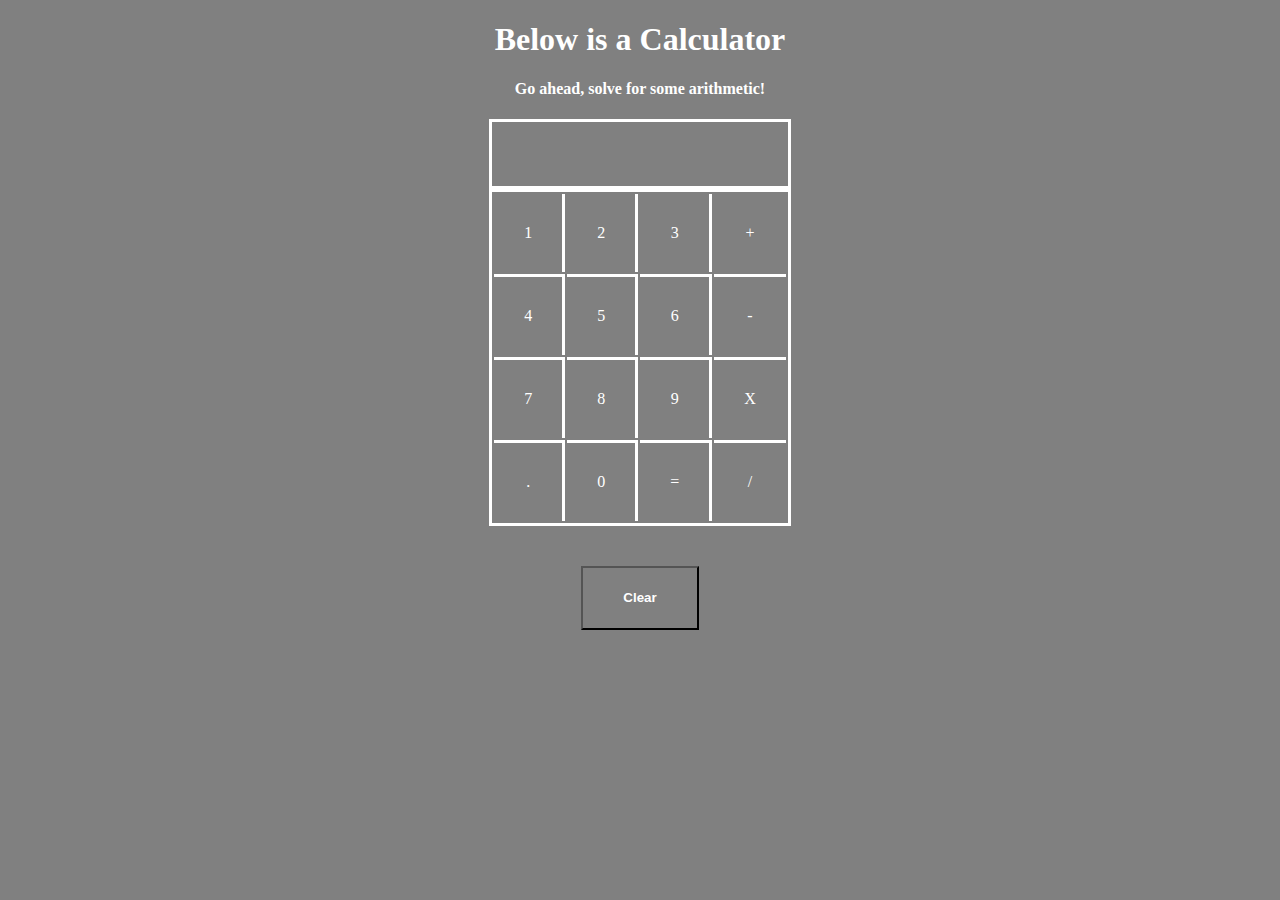
<file: calculator/index.html>
<!DOCTYPE html>
<html lang="en">
<head>
    <meta charset="UTF-8">
    <meta http-equiv="X-UA-Compatible" content="IE=edge">
    <meta name="viewport" content="width=device-width, initial-scale=1.0">
    <script src="https://code.jquery.com/jquery-3.6.0.min.js" 
    integrity="sha256-/xUj+3OJU5yExlq6GSYGSHk7tPXikynS7ogEvDej/m4=" 
    crossorigin="anonymous">
    </script>
    <script src= "app.js"></script>
    <link rel = "stylesheet" href = "style.css">
    <title>Calculator</title>
</head>
<body>
    <h1> Below is a Calculator</h1>
    <h4>Go ahead, solve for some arithmetic!</h4>
    <table class = "display">
            <tr>
                <th class = "disp1"></th>
            </tr> 
    </table>
    <table>
            <tr>
                <td class = "column 1">1</td>
                <td class = "column 2">2</td>
                <td class = "column 3">3</td>
                <td class = "4">+</td>
            </tr>
            <tr>
                <td class = "row right 5">4</td>
                <td class = "row right 6">5</td>
                <td class = "row right 7">6</td>
                <td class = "row 8">-</td>
            </tr>
            <tr>
                <td class = "row right 9">7</td>
                <td class = "row right 10">8</td>
                <td class = "row right 11">9</td>
                <td class = "row 12">X</td>
            </tr>
            <tr>
                <td class = "row right 13">.</td>
                <td class = "row right 14">0</td>
                <td class = "row right 15">=</td>
                <td class = "row 16">/</td>
            </tr>

        </table>
        <button class = "but">
            Clear
            </button>
</body>
</html>
</file>
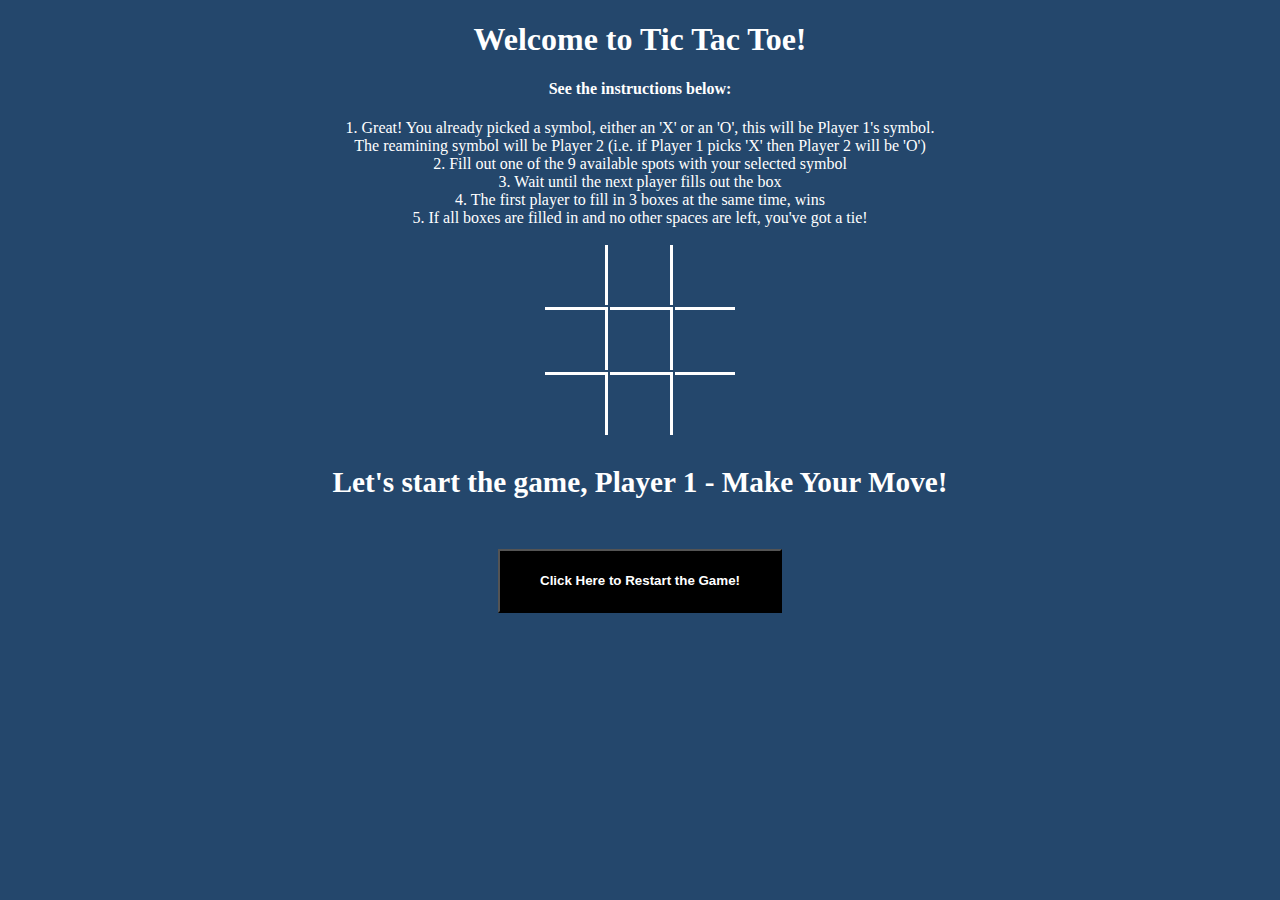
<file: tictac/index.html>
<!DOCTYPE html>
<!DOCTYPE html>
<html lang="en">
<head>
    <meta charset="UTF-8">
    <meta http-equiv="X-UA-Compatible" content="IE=edge">
    <meta name="viewport" content="width=device-width, initial-scale=1.0">
    <script src="https://code.jquery.com/jquery-3.6.0.min.js" 
    integrity="sha256-/xUj+3OJU5yExlq6GSYGSHk7tPXikynS7ogEvDej/m4=" 
    crossorigin="anonymous">
    </script>
    <script src= "app.js"></script>
    <link rel = "stylesheet" href = "style.css">
    <title>Tic_Tac_Toe</title>
</head>
<body>
    <h1 class = "welcome">Welcome to Tic Tac Toe!</h1>
    <h4>See the instructions below:</h4>
    <p>1. Great! You already picked a symbol, either an 'X' or an 'O', this will be Player 1's symbol.
    <br />
    The reamining symbol will be Player 2 (i.e. if Player 1 picks 'X' then Player 2 will be 'O')
    <br />
    2. Fill out one of the 9 available spots with your selected symbol
    <br />
    3. Wait until the next player fills out the box
    <br />
    4. The first player to fill in 3 boxes at the same time, wins
    <br />
    5. If all boxes are filled in and no other spaces are left, you've got a tie!
    </p>
    <div class = "tab">
        <table>
            <tr>
                <td class = "column 1"></td>
                <td class = "column 2"></td>
                <td class = "3"></td>
            </tr>
            <tr>
                <td class = "row right 4"></td>
                <td class = "row right 5"></td>
                <td class = "row 6"></td>
            </tr>
            <tr>
                <td class = "row right 7"></td>
                <td class = "row right 8"></td>
                <td class = "row 9"></td>
            </tr>
        </table>
    </div>
    <div class ="footer">
    <h3 class = "footer1">Let's start the game, Player 1 - Make Your Move!</h3>
    </div>
    <button class = "but">
    Click Here to Restart the Game!
    </button>
</body>
</html>
</file>
<file: calculator/style.css>
body{
    text-align: center;
    background-color: gray;
    color: white;
}

table{
    margin-left:auto; 
    margin-right:auto;
    border: solid;
}
td, th{
    /* border: 1px solid black; */
    padding: 30px;
}
th{
    font-weight: normal;
}
.disp1{
      width: 232px;
}
.column{
    border-right-style: solid;
}
.row{
    border-top-style: solid
}
.right{
    border-right-style: solid;    
}
.but {
    margin-top: 40px;
    line-height: 60px;
    font-weight: bold;
    padding: 0 40px;
    background: gray;
    color: white
  }
  button:hover {
    background: white;
    color: black;
  }
</file>
<file: tictac/style.css>
body{
    text-align: center;
    background-color: #24476c;
    color: white;
}

.welcome {
    font-weight: bold;
}

table{
    margin-left:auto; 
    margin-right:auto;
}
td, th{
    /* border: 1px solid black; */
    padding: 30px;
}
th{
    font-weight: normal;
}
.column{
    border-right-style: solid;
}
.row{
    border-top-style: solid
}
.right{
    border-right-style: solid;    
}
.footer{
    margin-top: 20px;
    font-weight: bold;
    font-size: 25px;
    max-width: 50%;
    margin-left:auto; 
    margin-right:auto;
}

.but {
  margin-top: 20px;
  line-height: 60px;
  font-weight: bold;
  padding: 0 40px;
  background: black;
  color: white
}
button:hover {
  background: white;
  color: black;
}
</file>
